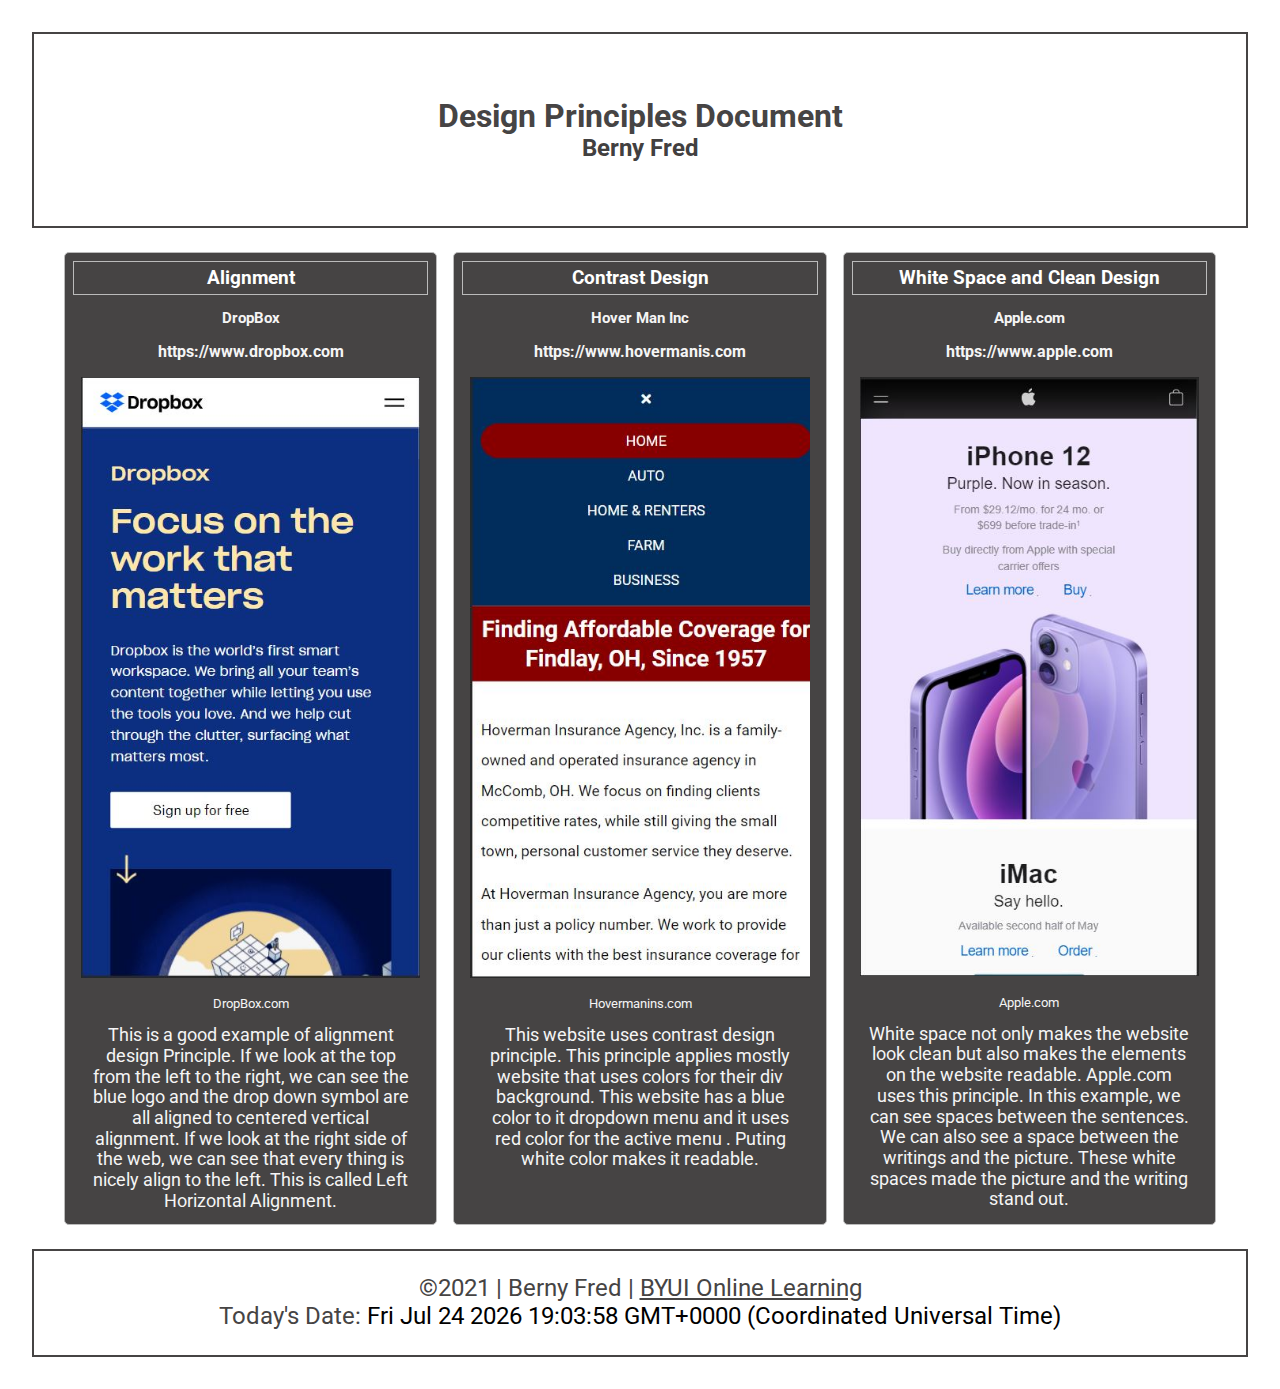
<file: lesson-2/design-principles.html>
<!DOCTYPE html>
<html lang="en">

<head>
    <meta charset="UTF-8">
    <meta name="viewport" content="width=device-width, initial-scale=1.0">
    <title>Design Principles Document</title>
    <meta name="description"
        content="This is website is for my CIT 230. This website shows the second lesson of CIT 230 course. The lesson is all about Design Principles Document">
    <link href="https://fonts.googleapis.com/css2?family=Roboto:wght@300;700&display=swap" rel="stylesheet">
    <link rel="stylesheet" href="css/normalize.css">
    <link href="css/min.css" rel="stylesheet">
    <link href="css/medium.css" rel="stylesheet">
    <link href="css/large.css" rel="stylesheet">
</head>

<body>
    <header>
        <h1>Design Principles Document</h1>
        <h2>Berny Fred</h2>
    </header>

    <main>
        <section>
            <header>
                <h2>Alignment</h2>
            </header>
            <h3>DropBox</h3>
            <a href="https://www.dropbox.com/" target="_blank" rel="noopene">https://www.dropbox.com</a>
            <figure>
                <img src="images/dropbox.jpg" alt="Picture of Dropbox.com website">
                <figcaption>DropBox.com</figcaption>
            </figure>
            <p>
                This is a good example of alignment design Principle.
                If we look at the top from the left to the right, we can see
                the blue logo and the drop down symbol are all aligned to centered vertical alignment.
                If we look at the right side of the web, we can see that every thing is nicely align to the left.
                This is called Left Horizontal Alignment.
            </p>
        </section>
        <section>
            <header>
                <h2>Contrast Design</h2>
            </header>
            <h3>Hover Man Inc</h3>
            <a href="https://www.hovermanins.com/" target="_blank" rel="noopene">https://www.hovermanis.com</a>
            <figure>
                <img src="images/hoverman.jpg" alt="Picture of hoverman.com.">
                <figcaption>Hovermanins.com</figcaption>
            </figure>
            <p>
                This website uses contrast design principle. This principle applies mostly website that uses colors for their
                div background. This website has a blue color to it dropdown menu and it uses red color for the active menu . Puting white color makes it readable. 
            </p>
        </section>
        <section>
            <header>
                <h2>White Space and Clean Design</h2>
            </header>
            <h3>Apple.com</h3>
            <a href="https://www.apple.com/" target="_blank" rel="noopene">https://www.apple.com</a>

            <figure>
                <img src="images/apple.jpg" alt="Picture of Apple.com websit.">
                <figcaption>Apple.com</figcaption>
            </figure>
            <p>
                White space not only makes the website look clean but also makes the elements on the 
                website readable. Apple.com uses this principle. In this example, we can see spaces between the
                sentences. We can also see a space between the writings and the picture. These white spaces made the
                picture and the writing stand out.
            </p>

        </section>
    </main>

    <footer>
        &copy;2021 | Berny Fred | <a href="https://www.byui.edu">BYUI Online Learning</a><br>
        Today's Date: <span id="currentdate" style="color:rgb(0, 0, 0)"></span>
    </footer>
    <script src="/js/lastUpdate.js"></script>
    </script>

</html>
</file>
<file: lesson-2/css/min.css>
* {
    -moz-box-sizing: border-box;
    -webkit-box-sizing: border-box;
    box-sizing: border-box;
}

/* body rules here */
body {
    max-width:100%;
    font-family: 'roboto', sans-serif;
    font-size: 16px;
    text-align: center;
    align-items: center;
    padding: 2em;
    color: whitesmoke;
}

/* header rules here */
header {
    border: 2px solid #464444;
    padding: 4em;
}

header h1 {
    color:#464444;
}

header {
    color:#424040;
}
header h1 {
    margin: 0;
}

header h2 {
    margin: 0;
}

main {
    padding: 1rem 2%;
    display: block;
    max-width: 100%;
    margin: 0 auto;
    display: grid;
    grid-template-columns: 1fr;
    font-size: 0.8rem;
}

main section {
    margin: 0.5rem;
    border: 1px solid #bbb;
    background-color:#464444;
    border-radius: 5px;
}

main section header {
    margin: 0.5rem;
    padding: 5px 15px;
    border: 1px solid #bbb;
    color: white;
}

main a {
    color: whitesmoke;
    text-decoration: none;
    font-size: medium;
    font-weight: bold;
}
main a:hover  {
    text-decoration: none;
    color: yellow;
}


main figure img {width: 100%; padding:1rem;}
main figure {
    width: 100%;
    margin: 0;
}

main figcaption {text-align: center; font-size: .8rem;}

main p {
    margin: 0.5rem;
    padding: 5px 15px;
    font-size: large;
}

footer {
    text-align: center;
    padding: 1rem 2%;
    font-size: x-large;
    border: 2px solid #464444;
    padding: 1em;
    color:#464444;
}
footer a { color: #464444; font-size: x-large;}
</file>
<file: lesson-2/css/medium.css>
@media only screen and (min-width: 37.5em) {
	main {
		grid-template-columns: 1fr 1fr;
	}

	main section:nth-child(2) {
		display: block;
	}

	main section:nth-child(3) {
		grid-column: span 1;
	}

	main section picture {
		display: block;
	}


}
</file>
<file: lesson-2/css/large.css>
@media only screen and (min-width: 60em) {
	main {
		grid-template-columns: 1fr 1fr 1fr;
	}

	main section:nth-child(3) {
		grid-column: span 1;
	}
}
</file>
